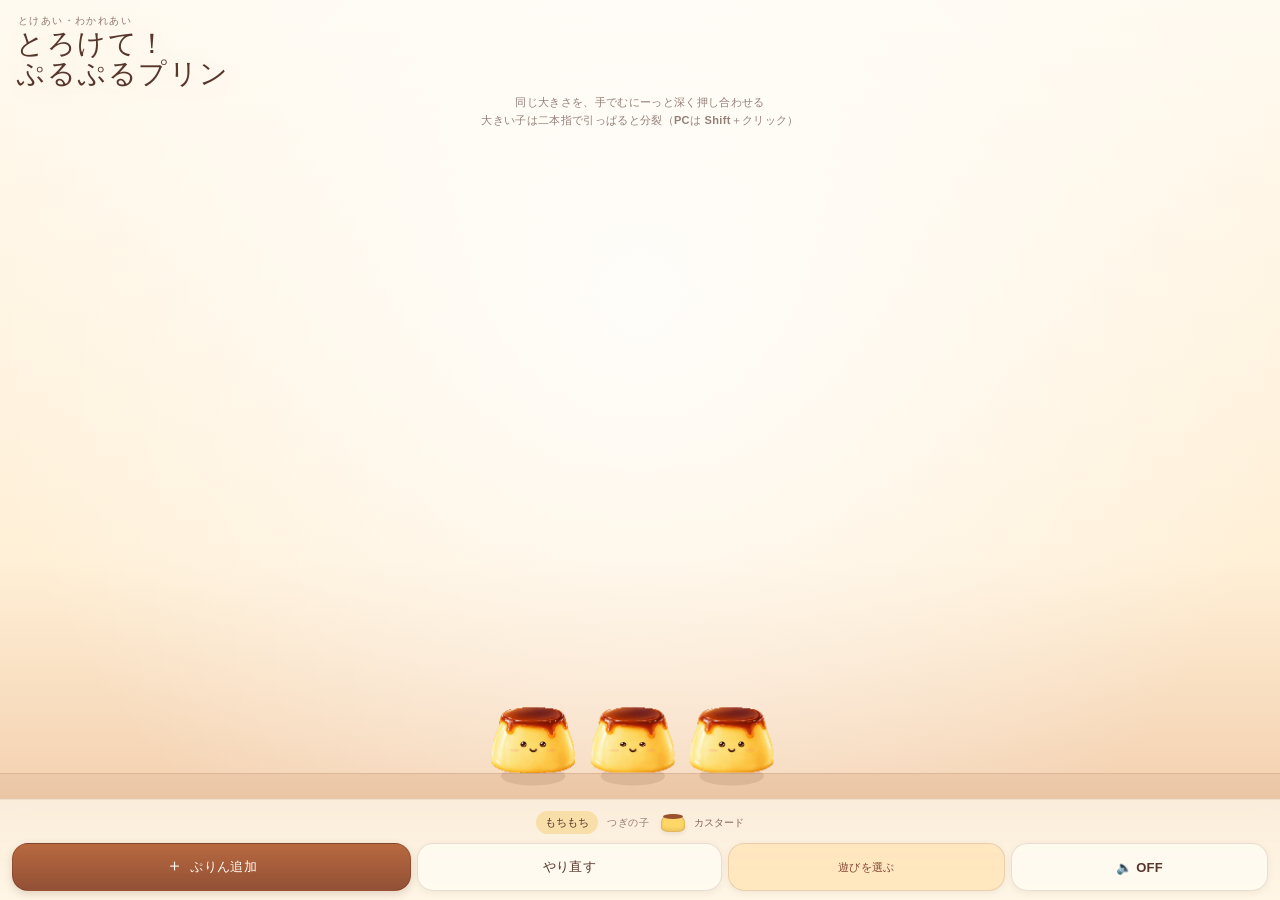
<file: torokete-purupuru-pudding/index.html>
<!doctype html>
<html lang="ja">
  <head>
    <meta charset="utf-8">
    <meta name="viewport" content="width=device-width, initial-scale=1, viewport-fit=cover">
    <meta name="theme-color" content="#fff3dd">
    <meta name="color-scheme" content="light">
    <link rel="icon" href="data:,">
    <title>とろけて！ぷるぷるプリン</title>
    <link rel="stylesheet" href="./styles.css?v=20261007-play-modes1">
  </head>
  <body>
    <main id="game" class="game-shell">
      <canvas
        id="playfield"
        tabindex="0"
        role="application"
        aria-label="ぷりんをつかみ、同じ色と大きさ同士を深く押し合わせて育てる、やわらかな遊び場"
      ></canvas>

      <header class="title-chip" aria-hidden="true">
        <span class="title-chip__eyebrow">とけあい・わかれあい</span>
        <h1>とろけて！<br>ぷるぷるプリン</h1>
      </header>

      <p id="art-status" class="art-status" hidden>確認用の形で表示中</p>

      <aside id="goal-card" class="goal-card" aria-label="この子をつくろう" hidden>
        <div class="goal-card__heading">
          <span>この子をつくろう</span>
          <time id="timer-chip" class="timer-chip" hidden>2:00</time>
          <strong id="combo-badge" class="combo-badge" hidden></strong>
        </div>
        <div class="goal-queue">
          <article class="goal-item goal-item--current" data-goal-index="0">
            <span class="goal-item__turn">いま</span>
            <span class="goal-sample-wrap">
              <span class="goal-sample" data-tier="0">
                <span class="goal-cream" aria-hidden="true"></span>
                <span class="goal-cherry" aria-hidden="true"></span>
              </span>
            </span>
            <span class="goal-item__name"></span>
          </article>
          <article class="goal-item" data-goal-index="1">
            <span class="goal-item__turn">つぎ</span>
            <span class="goal-sample-wrap">
              <span class="goal-sample" data-tier="0">
                <span class="goal-cream" aria-hidden="true"></span>
                <span class="goal-cherry" aria-hidden="true"></span>
              </span>
            </span>
            <span class="goal-item__name"></span>
          </article>
          <article class="goal-item" data-goal-index="2">
            <span class="goal-item__turn">そのつぎ</span>
            <span class="goal-sample-wrap">
              <span class="goal-sample" data-tier="0">
                <span class="goal-cream" aria-hidden="true"></span>
                <span class="goal-cherry" aria-hidden="true"></span>
              </span>
            </span>
            <span class="goal-item__name"></span>
          </article>
        </div>
      </aside>

      <section class="play-hint" aria-label="遊び方">
        <p><strong>同じ色・同じ大きさ</strong>を、手でむにーっと深く押し合わせる</p>
        <p>大きい子は二本指で引っぱると分裂<span class="desktop-only">（PCは Shift＋クリック）</span></p>
      </section>

      <section id="control-dock" class="control-dock" aria-label="ゲーム操作">
        <div class="color-picker" role="group" aria-label="追加する色">
          <span id="mode-label" class="mode-label">もちもち</span><span class="color-picker__label">つぎの子</span>
          <span id="next-color-preview" class="next-color-preview" aria-hidden="true"></span>
          <strong id="next-color-name" class="next-color-name">カスタード</strong>
        </div>

        <nav id="controls" class="controls" aria-label="ゲーム操作ボタン">
          <button id="add-button" class="control-button control-button--primary" type="button">
            <span aria-hidden="true">＋</span>
            ぷりん追加
          </button>
          <button id="reset-button" class="control-button" type="button">やり直す</button>
          <button id="mode-button" class="control-button control-button--mode" type="button" aria-haspopup="dialog" aria-controls="mode-picker" aria-expanded="false">遊びを選ぶ</button>
          <button id="sound-button" class="control-button control-button--sound" type="button" aria-pressed="false">
            🔈 OFF
          </button>
        </nav>
      </section>

      <section id="time-result" class="time-result" role="dialog" aria-modal="true" aria-labelledby="time-result-title" hidden>
        <div class="time-result__card">
          <p class="time-result__eyebrow">2分チャレンジ</p>
          <h2 id="time-result-title">おつかれさま！</h2>
          <div class="time-result__numbers">
            <p><strong id="result-delivered">0</strong><span>とどけた子</span></p>
            <p><strong id="result-combo">0</strong><span>最高コンボ</span></p>
          </div>
          <div class="time-result__actions">
            <button id="retry-timed-button" class="control-button control-button--primary" type="button">もう一度 2分</button>
            <button id="unlimited-button" class="control-button" type="button">時間なしで遊ぶ</button>
          </div>
        </div>
      </section>

      <section id="mode-picker" class="mode-picker" role="dialog" aria-modal="true" aria-labelledby="modes-title" hidden>
        <div class="mode-picker__card">
          <div class="mode-picker__heading"><h2 id="modes-title">きょうは、どんなぷるぷる？</h2><button id="close-modes" type="button" aria-label="遊びに戻る">×</button></div>
          <button class="mode-choice" type="button" data-mode="free"><span>もちもち</span><small>同じ大きさをくっつけて、育てて、分けて。時間なし。</small></button>
          <button class="mode-choice" type="button" data-mode="mochi"><span>びよーん</span><small>ひとつの塊にとけあって、片側を持ち上げて伸ばそう。</small></button>
          <button class="mode-choice" type="button" data-mode="goals"><span>この子をつくろう</span><small>3色のぷりんで、お題の子を順番につくろう。時間なし。</small></button>
          <button class="mode-choice" type="button" data-mode="timed"><span>2分チャレンジ</span><small>3色のぷりんで、時間いっぱいお題に挑戦。</small></button>
          <p class="mode-picker__note">遊びを変えても、ぷりんはそのまま待っているよ。</p>
        </div>
      </section>
      <p id="status" class="sr-only" role="status" aria-live="polite"></p>
    </main>
    <noscript>この遊びを動かすには JavaScript を有効にしてください。</noscript>
    <script type="module" src="./src/game.js?v=20261007-play-modes1"></script>
  </body>
</html>
</file>
<file: torokete-purupuru-pudding/styles.css>
:root {
  color: #57362c;
  background: #fff3dd;
  font-family: ui-rounded, "Hiragino Maru Gothic ProN", "Yu Gothic", "Meiryo", sans-serif;
  font-synthesis: none;
  --ink: #57362c;
  --cream: rgba(255, 252, 242, 0.82);
  --cream-solid: #fffaf0;
  --caramel: #9c5534;
  --caramel-dark: #75402e;
  --line: rgba(112, 65, 43, 0.16);
  --shadow: 0 8px 24px rgba(116, 65, 38, 0.13);
}

* {
  box-sizing: border-box;
}

html,
body {
  width: 100%;
  height: 100%;
  margin: 0;
  overflow: hidden;
  overscroll-behavior: none;
  background: #fff3dd;
}

body,
button,
canvas {
  -webkit-tap-highlight-color: transparent;
}

button {
  touch-action: manipulation;
}

.game-shell {
  position: fixed;
  inset: 0;
  width: 100%;
  height: 100%;
  height: 100dvh;
  overflow: hidden;
  user-select: none;
  -webkit-user-select: none;
  -webkit-touch-callout: none;
}

#playfield {
  position: absolute;
  inset: 0;
  display: block;
  width: 100%;
  height: 100%;
  touch-action: none;
  cursor: grab;
  outline: none;
}

#playfield:active {
  cursor: grabbing;
}

#playfield:focus-visible {
  box-shadow: inset 0 0 0 3px rgba(120, 68, 46, 0.3);
}

.title-chip {
  position: absolute;
  top: calc(env(safe-area-inset-top, 0px) + 14px);
  left: 16px;
  z-index: 2;
  pointer-events: none;
  filter: drop-shadow(0 4px 12px rgba(116, 65, 38, 0.08));
}

.title-chip__eyebrow {
  display: block;
  margin: 0 0 1px 2px;
  color: rgba(87, 54, 44, 0.66);
  font-size: 10px;
  font-weight: 700;
  letter-spacing: 0.14em;
}

.title-chip h1 {
  margin: 0;
  color: var(--ink);
  font-size: clamp(20px, 6vw, 28px);
  font-weight: 800;
  letter-spacing: 0.055em;
  line-height: 1.08;
}

.art-status {
  position: absolute;
  top: calc(env(safe-area-inset-top, 0px) + 18px);
  right: 14px;
  z-index: 2;
  margin: 0;
  padding: 6px 9px;
  border: 1px solid var(--line);
  border-radius: 999px;
  color: rgba(87, 54, 44, 0.7);
  background: rgba(255, 250, 240, 0.76);
  font-size: 10px;
  font-weight: 700;
  pointer-events: none;
  backdrop-filter: blur(8px);
}

.goal-card {
  position: absolute;
  top: calc(env(safe-area-inset-top, 0px) + 10px);
  right: 10px;
  z-index: 3;
  width: min(184px, 55vw);
  padding: 7px 8px 8px;
  border: 1px solid rgba(112, 65, 43, 0.14);
  border-radius: 18px;
  color: var(--ink);
  background: rgba(255, 251, 241, 0.96);
  box-shadow: 0 5px 18px rgba(107, 61, 43, 0.1);
  pointer-events: none;
}

.goal-card__heading {
  display: flex;
  align-items: center;
  justify-content: space-between;
  min-height: 14px;
  margin: 0 1px 4px;
  color: rgba(87, 54, 44, 0.7);
  font-size: 9px;
  font-weight: 900;
  letter-spacing: 0.04em;
}

.combo-badge {
  padding: 2px 5px;
  border-radius: 999px;
  color: #fff9ec;
  background: #b66342;
  font-size: 8px;
  letter-spacing: 0.02em;
  transform-origin: 50% 50%;
  pointer-events: none;
}

.combo-badge::after {
  content: "✦";
  display: inline-block;
  margin-left: 3px;
  color: #ffe79a;
  font-size: 7px;
}

.combo-badge.is-pulsing {
  animation: combo-puni 420ms cubic-bezier(.2, 1.6, .45, 1) both;
}

.timer-chip {
  margin-left: auto;
  padding: 2px 5px;
  border-radius: 999px;
  color: #8d4a34;
  background: rgba(255, 222, 165, 0.68);
  font-size: 8px;
  font-weight: 900;
  font-variant-numeric: tabular-nums;
}

.goal-queue {
  display: grid;
  grid-template-columns: 1.32fr 0.84fr 0.84fr;
  gap: 4px;
  align-items: end;
}

.goal-item--current.is-advancing {
  animation: goal-advance 380ms ease-out both;
}

@keyframes goal-advance {
  0% { transform: translateY(3px) scale(.93); box-shadow: 0 0 0 2px #df9870; }
  100% { transform: translateY(0) scale(1); box-shadow: 0 0 0 0 transparent; }
}

@media (prefers-reduced-motion: reduce) {
  .goal-item--current.is-advancing { animation: none; }
}

.goal-item {
  display: grid;
  min-width: 0;
  justify-items: center;
  padding: 3px 2px 2px;
  border-radius: 11px;
  background: rgba(240, 214, 181, 0.26);
}

.goal-item--current {
  padding-top: 2px;
  background: rgba(255, 229, 177, 0.55);
  box-shadow: inset 0 0 0 1px rgba(165, 94, 55, 0.12);
}

.goal-item__turn {
  height: 10px;
  color: rgba(87, 54, 44, 0.55);
  font-size: 7px;
  font-weight: 900;
  line-height: 10px;
}

.goal-item--current .goal-item__turn {
  color: #9a4f35;
}

.goal-sample-wrap {
  display: grid;
  width: 37px;
  height: 31px;
  place-items: end center;
}

.goal-item--current .goal-sample-wrap {
  width: 55px;
  height: 42px;
}

.goal-sample {
  --goal-color: #ffd768;
  position: relative;
  display: block;
  width: 34px;
  height: 24px;
  transform-origin: 50% 100%;
  border: 1px solid rgba(111, 63, 43, 0.23);
  border-radius: 45% 45% 34% 34% / 42% 42% 24% 24%;
  background:
    radial-gradient(circle at 32% 35%, rgba(255,255,255,.85) 0 9%, transparent 11%),
    linear-gradient(150deg, rgba(255,255,255,.32), transparent),
    var(--goal-color);
  box-shadow: inset 0 -3px 5px rgba(112, 67, 42, 0.12), 0 2px 3px rgba(107, 60, 41, 0.12);
}

.goal-item--current .goal-sample {
  width: 49px;
  height: 35px;
}

.goal-sample::before {
  content: "";
  position: absolute;
  top: -2px;
  right: 2px;
  left: 2px;
  height: 29%;
  border-radius: 50%;
  background: linear-gradient(#c97842, #8e4930);
  box-shadow: inset 0 1px rgba(255, 221, 171, 0.42);
}

.goal-sample[data-tier="0"] { transform: scale(0.72); }
.goal-sample[data-tier="1"] { transform: scale(0.86); }
.goal-sample[data-tier="2"] { transform: scale(1); }

.goal-cream,
.goal-cherry {
  position: absolute;
  z-index: 2;
  display: none;
  left: 50%;
  transform: translateX(-50%);
}

.goal-cream {
  top: -7px;
  width: 16px;
  height: 9px;
  border: 1px solid rgba(113, 67, 48, 0.18);
  border-radius: 55% 55% 48% 48%;
  background: #fff9ec;
  box-shadow: -5px 2px 0 -1px #fff9ec, 5px 2px 0 -1px #fff9ec;
}

.goal-cherry {
  top: -13px;
  width: 9px;
  height: 9px;
  border: 1px solid #9c3640;
  border-radius: 50%;
  background: #da4b55;
  box-shadow: inset 2px 2px rgba(255, 255, 255, 0.42);
}

.goal-cherry::before {
  content: "";
  position: absolute;
  left: 5px;
  bottom: 7px;
  width: 7px;
  height: 6px;
  border-top: 1.5px solid #567d47;
  border-radius: 50%;
  transform: rotate(-35deg);
}

.goal-sample[data-tier="1"] .goal-cream,
.goal-sample[data-tier="2"] .goal-cream,
.goal-sample[data-tier="2"] .goal-cherry {
  display: block;
}

.goal-item__name {
  width: 100%;
  overflow: hidden;
  color: rgba(87, 54, 44, 0.64);
  font-size: 6.5px;
  font-weight: 800;
  line-height: 1.05;
  text-align: center;
  text-overflow: ellipsis;
  white-space: nowrap;
}

.goal-item--current .goal-item__name {
  color: rgba(87, 54, 44, 0.82);
  font-size: 8px;
}

.play-hint {
  position: absolute;
  top: calc(env(safe-area-inset-top, 0px) + 122px);
  left: 50%;
  bottom: auto;
  z-index: 2;
  width: max-content;
  max-width: calc(100% - 28px);
  transform: translateX(-50%);
  pointer-events: none;
}

.play-hint p {
  margin: 0;
  color: rgba(87, 54, 44, 0.64);
  font-size: 11px;
  font-weight: 700;
  letter-spacing: 0.03em;
  text-align: center;
  text-shadow: 0 1px rgba(255, 255, 255, 0.7);
}

.play-hint p + p {
  margin-top: 3px;
}

.play-hint strong {
  color: rgba(87, 54, 44, 0.82);
}

.control-dock {
  position: absolute;
  right: 0;
  bottom: 0;
  left: 0;
  z-index: 3;
  padding: 7px max(12px, env(safe-area-inset-right, 0px)) calc(9px + env(safe-area-inset-bottom, 0px)) max(12px, env(safe-area-inset-left, 0px));
  background: linear-gradient(to top, rgba(255, 247, 232, 0.98), rgba(255, 247, 232, 0.8));
  border-top: 1px solid rgba(113, 68, 47, 0.12);
  backdrop-filter: blur(12px);
  touch-action: manipulation;
}

.color-picker {
  display: flex;
  align-items: center;
  justify-content: center;
  gap: 9px;
  min-height: 31px;
  margin-bottom: 5px;
}

.color-picker__label {
  margin-right: 2px;
  color: rgba(87, 54, 44, 0.62);
  font-size: 10px;
  font-weight: 800;
  letter-spacing: 0.06em;
}

.next-color-preview {
  width: 24px;
  height: 18px;
  border: 1px solid rgba(108, 62, 44, 0.2);
  border-radius: 48% 48% 34% 34% / 46% 46% 25% 25%;
  background: #ffd768;
  box-shadow: inset 0 -2px 3px rgba(108, 62, 44, 0.12), 0 2px 4px rgba(108, 62, 44, 0.1);
}

.next-color-preview::before {
  content: "";
  display: block;
  width: 20px;
  height: 5px;
  margin: -1px auto 0;
  border-radius: 50%;
  background: #9a5132;
}

.next-color-name {
  min-width: 45px;
  color: rgba(87, 54, 44, 0.76);
  font-size: 10px;
}

.color-button {
  width: 25px;
  height: 25px;
  padding: 0;
  border: 2px solid rgba(255, 255, 255, 0.92);
  border-radius: 50%;
  box-shadow: 0 0 0 1px rgba(103, 58, 42, 0.16), 0 2px 5px rgba(102, 59, 43, 0.12);
  touch-action: manipulation;
  transition: transform 100ms ease, box-shadow 100ms ease;
}

.color-button--custard { background: #ffd768; }
.color-button--berry { background: #f3a0b2; }
.color-button--matcha { background: #9ecb78; }

.color-button.is-selected {
  transform: scale(1.12);
  box-shadow: 0 0 0 3px rgba(113, 67, 48, 0.3), 0 3px 7px rgba(102, 59, 43, 0.16);
}

.color-button:focus-visible {
  outline: 3px solid rgba(116, 64, 45, 0.32);
  outline-offset: 2px;
}

.controls {
  display: grid;
  grid-template-columns: 1.18fr 0.9fr 0.82fr 0.76fr;
  gap: 6px;
}

.control-button {
  min-width: 0;
  min-height: 48px;
  margin: 0;
  padding: 0 8px;
  border: 1px solid rgba(117, 64, 46, 0.15);
  border-radius: 16px;
  color: var(--ink);
  background: var(--cream);
  box-shadow: 0 2px 7px rgba(106, 60, 42, 0.08);
  font: inherit;
  font-size: 13px;
  font-weight: 800;
  letter-spacing: 0.02em;
  touch-action: manipulation;
  transition: transform 100ms ease, background-color 100ms ease, box-shadow 100ms ease;
}

.control-button--mode {
  font-size: 11px;
  padding: 0 4px;
  color: #854a35;
  background: rgba(255, 229, 185, 0.82);
}

.time-result {
  position: absolute;
  inset: 0;
  z-index: 10;
  display: grid;
  padding: 24px;
  place-items: center;
  background: rgba(91, 54, 42, 0.24);
  backdrop-filter: blur(5px);
  touch-action: manipulation;
}

.time-result[hidden] {
  display: none;
}

.time-result__card {
  width: min(340px, 92vw);
  padding: 24px 20px 20px;
  border: 1px solid rgba(111, 64, 45, 0.16);
  border-radius: 28px;
  background: #fffaf0;
  box-shadow: 0 18px 52px rgba(89, 51, 38, 0.22);
  text-align: center;
}

.time-result__eyebrow {
  margin: 0 0 4px;
  color: rgba(87, 54, 44, 0.58);
  font-size: 11px;
  font-weight: 900;
  letter-spacing: 0.08em;
}

.time-result h2 {
  margin: 0;
  font-size: 25px;
}

.time-result__numbers {
  display: grid;
  grid-template-columns: 1fr 1fr;
  gap: 10px;
  margin: 18px 0;
}

.time-result__numbers p {
  display: grid;
  gap: 2px;
  margin: 0;
  padding: 13px 8px;
  border-radius: 18px;
  background: rgba(246, 220, 179, 0.38);
}

.time-result__numbers strong {
  color: #a65336;
  font-size: 28px;
  line-height: 1;
}

.time-result__numbers span {
  color: rgba(87, 54, 44, 0.62);
  font-size: 10px;
  font-weight: 800;
}

.time-result__actions {
  display: grid;
  grid-template-columns: 1fr 1fr;
  gap: 8px;
}

@keyframes combo-puni {
  0% { transform: scale(0.72) rotate(-4deg); }
  45% { transform: scale(1.22) rotate(3deg); }
  72% { transform: scale(0.94) rotate(-1deg); }
  100% { transform: scale(1); }
}

.control-button--primary {
  color: #fffaf2;
  background: linear-gradient(180deg, #b8693f, #925036);
  border-color: rgba(91, 45, 31, 0.32);
  box-shadow: 0 3px 9px rgba(112, 59, 37, 0.2);
}

.control-button--primary span {
  display: inline-block;
  margin-right: 3px;
  font-size: 17px;
  line-height: 0;
}

.control-button:active {
  transform: translateY(1px) scale(0.98);
  box-shadow: none;
}

.control-button:focus-visible {
  outline: 3px solid rgba(116, 64, 45, 0.32);
  outline-offset: 2px;
}

.control-button:disabled {
  opacity: 0.48;
}

.sr-only {
  position: absolute;
  width: 1px;
  height: 1px;
  padding: 0;
  margin: -1px;
  overflow: hidden;
  clip: rect(0, 0, 0, 0);
  white-space: nowrap;
  border: 0;
}

@media (orientation: landscape) and (max-height: 520px) {
  .title-chip {
    top: calc(env(safe-area-inset-top, 0px) + 10px);
  }

  .play-hint {
    top: calc(env(safe-area-inset-top, 0px) + 116px);
    left: 50%;
    right: auto;
    bottom: auto;
    transform: translateX(-50%);
  }

  .control-dock {
    left: auto;
    width: min(460px, 74vw);
    border-left: 1px solid rgba(113, 68, 47, 0.1);
    border-top-left-radius: 20px;
  }
}

@media (max-width: 350px) {
  .title-chip {
    left: 8px;
  }

  .title-chip__eyebrow {
    display: none;
  }

  .title-chip h1 {
    font-size: 17px;
    letter-spacing: 0;
  }
}

@media (prefers-reduced-motion: reduce) {
  .control-button {
    transition: none;
  }

  .color-button {
    transition: none;
  }

  .combo-badge.is-pulsing {
    animation: none;
  }
}

@media (pointer: coarse) {
  .desktop-only {
    display: none;
  }
}

[hidden] { display:none !important; }
.mode-label { padding:4px 9px; border-radius:999px; background:#f8dfaa; font-size:11px; font-weight:800; }
.mode-picker { position:absolute; inset:0; z-index:20; display:grid; place-items:end center; padding:16px max(12px,env(safe-area-inset-right)) calc(16px + env(safe-area-inset-bottom)); background:rgba(87,54,44,.22); }
.mode-picker__card { width:min(430px,100%); max-height:calc(100dvh - 32px); overflow-y:auto; padding:18px; border-radius:26px; background:#fffaf0; box-shadow:0 16px 50px #57362c30; }
.mode-picker__heading { display:flex; gap:10px; align-items:center; justify-content:space-between; margin-bottom:12px; }
.mode-picker h2 { font-size:17px; margin:0; }
#close-modes { width:44px; min-height:44px; flex-shrink:0; border:1px solid var(--line); border-radius:50%; background:#fff2d7; color:var(--ink); font-size:25px; }
.mode-choice { display:grid; gap:5px; width:100%; min-height:70px; margin:8px 0; padding:12px 14px; border:1px solid var(--line); border-radius:17px; background:#fff4de; color:var(--ink); text-align:left; font:inherit; }
.mode-choice span { font-size:16px; font-weight:800; }
.mode-choice small { font-size:11px; line-height:1.5; }
.mode-choice[aria-pressed=true] { background:#f9dfa8; border-color:#b2754c; box-shadow:inset 0 0 0 1px #b2754c; }
.mode-choice:focus-visible,#close-modes:focus-visible { outline:3px solid #b2754c; outline-offset:2px; }
.mode-picker__note { margin:12px 0 0; font-size:10px; text-align:center; opacity:.7; }
[data-mode=free] .play-hint,[data-mode=mochi] .play-hint { top:calc(env(safe-area-inset-top,0px) + 95px); }
@media (max-width:350px) { .control-button { font-size:11px; padding:0 3px; } .color-picker { gap:6px; } .mode-picker__card { padding:14px; } }
</file>
